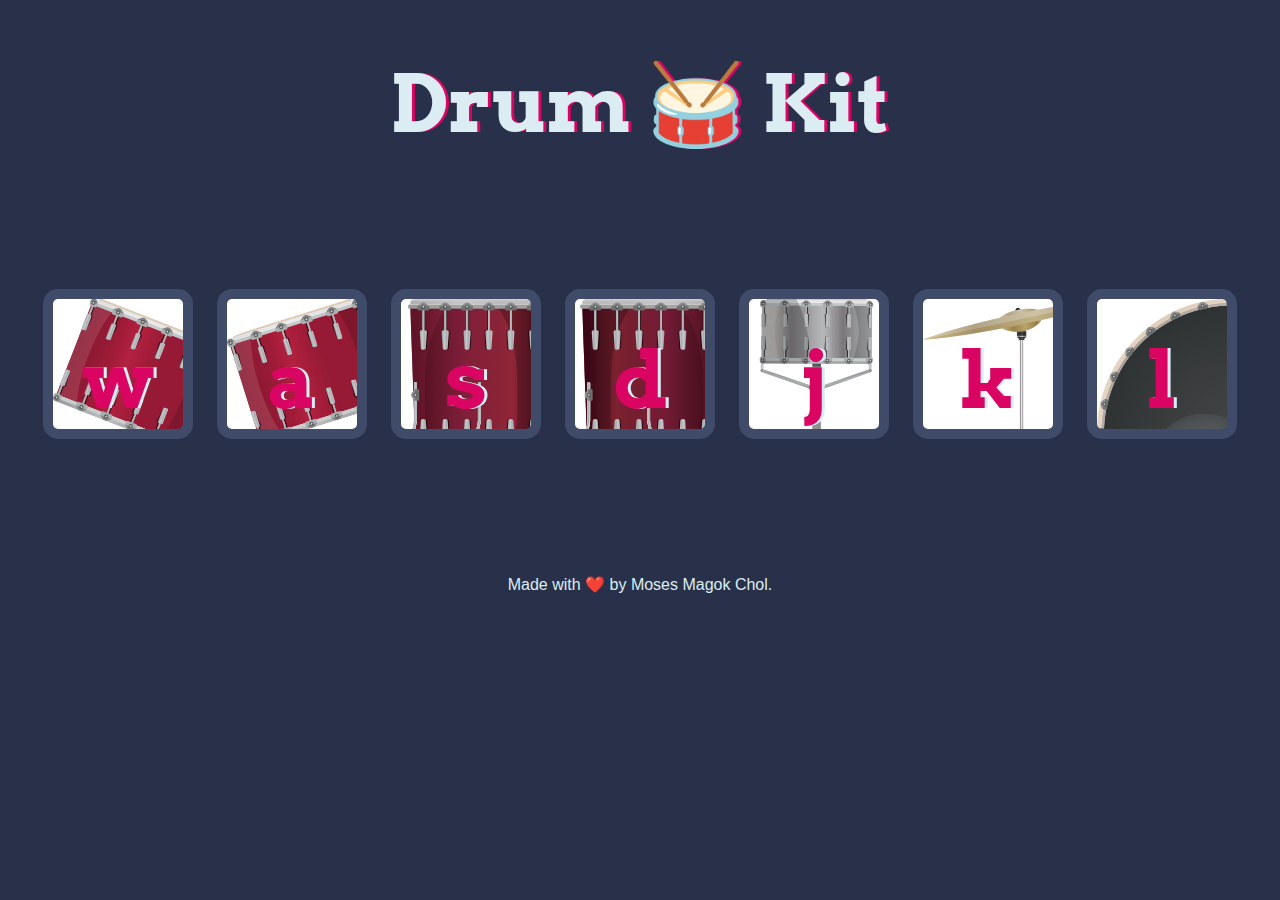
<file: Drums/index.html>
<!DOCTYPE html>
<html lang="en" dir="ltr">

<head>
  <meta charset="utf-8">
  <title>Drum Kit</title>
  <link rel="stylesheet" href="styles.css">
  <link href="https://fonts.googleapis.com/css?family=Arvo" rel="stylesheet">
</head>

<body>
  <h1 id="title">Drum 🥁 Kit</h1>
  <div class="set">
    <button class="w drum">w</button>
    <button class="a drum">a</button>
    <button class="s drum">s</button>
    <button class="d drum">d</button>
    <button class="j drum">j</button>
    <button class="k drum">k</button>
    <button class="l drum">l</button>
  </div>


<script src="index.js" charset="utf-8"></script>

<footer>
  Made with ❤️ by Moses Magok Chol.
</footer>
</body>
</html>
</file>
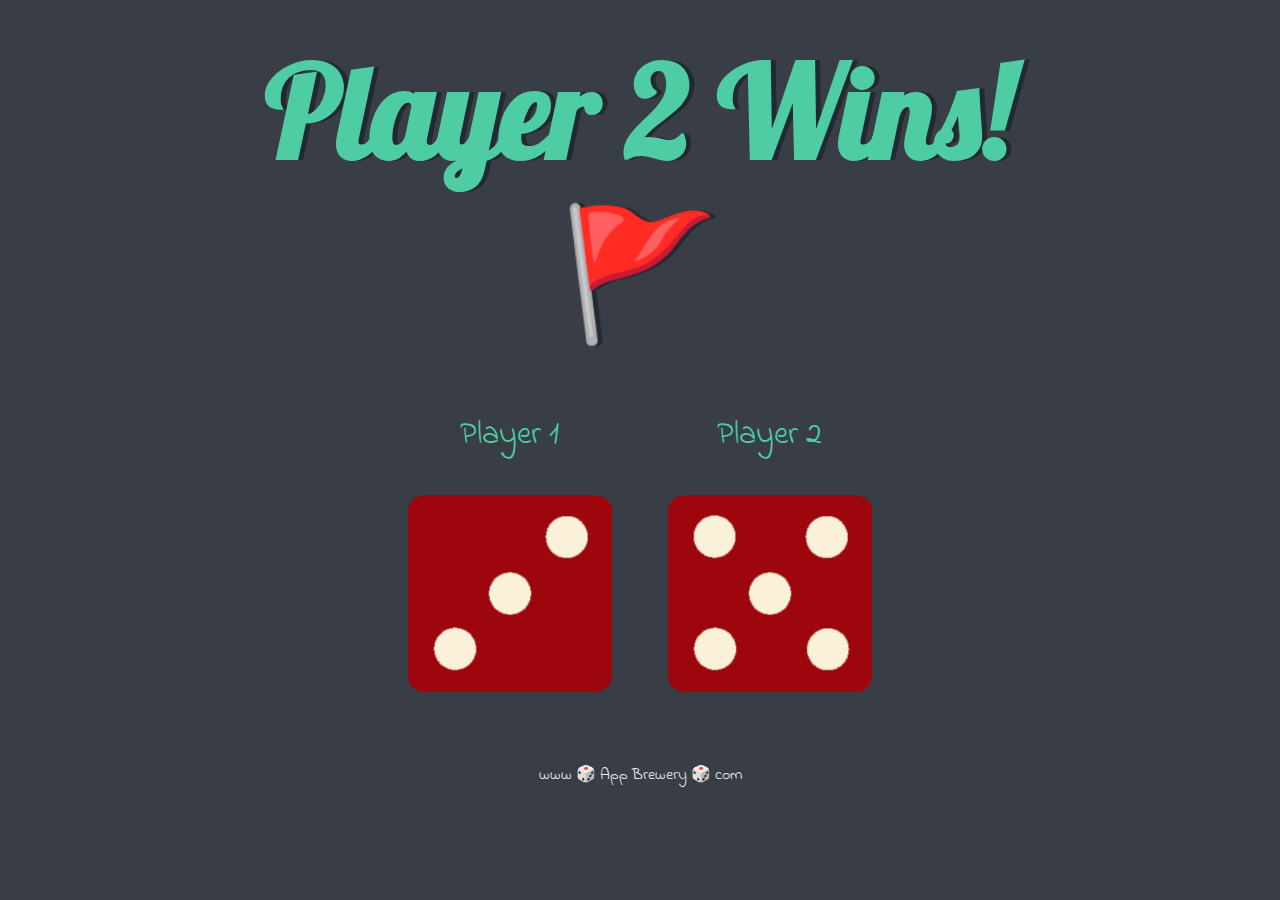
<file: dice_game/dicee.html>
<!DOCTYPE html>
<html lang="en" dir="ltr">
  <head>
    <meta charset="utf-8">
    <title>Dicee</title>
    <link rel="stylesheet" href="styles.css">
    <link href="https://fonts.googleapis.com/css?family=Indie+Flower|Lobster" rel="stylesheet">

  </head>
  <body>

    <div class="container">
      <h1>Refresh Me</h1>

      <div class="dice">
        <p>Player 1</p>
        <img class="img1" src="images/dice6.png">
      </div>

      <div class="dice">
        <p>Player 2</p>
        <img class="img2" src="images/dice6.png">
      </div>

    </div>

    <script src="index.js" charset="utf-8"></script>

      </body>

      <footer>
        www 🎲 App Brewery 🎲 com
      </footer>
    </html>
</file>
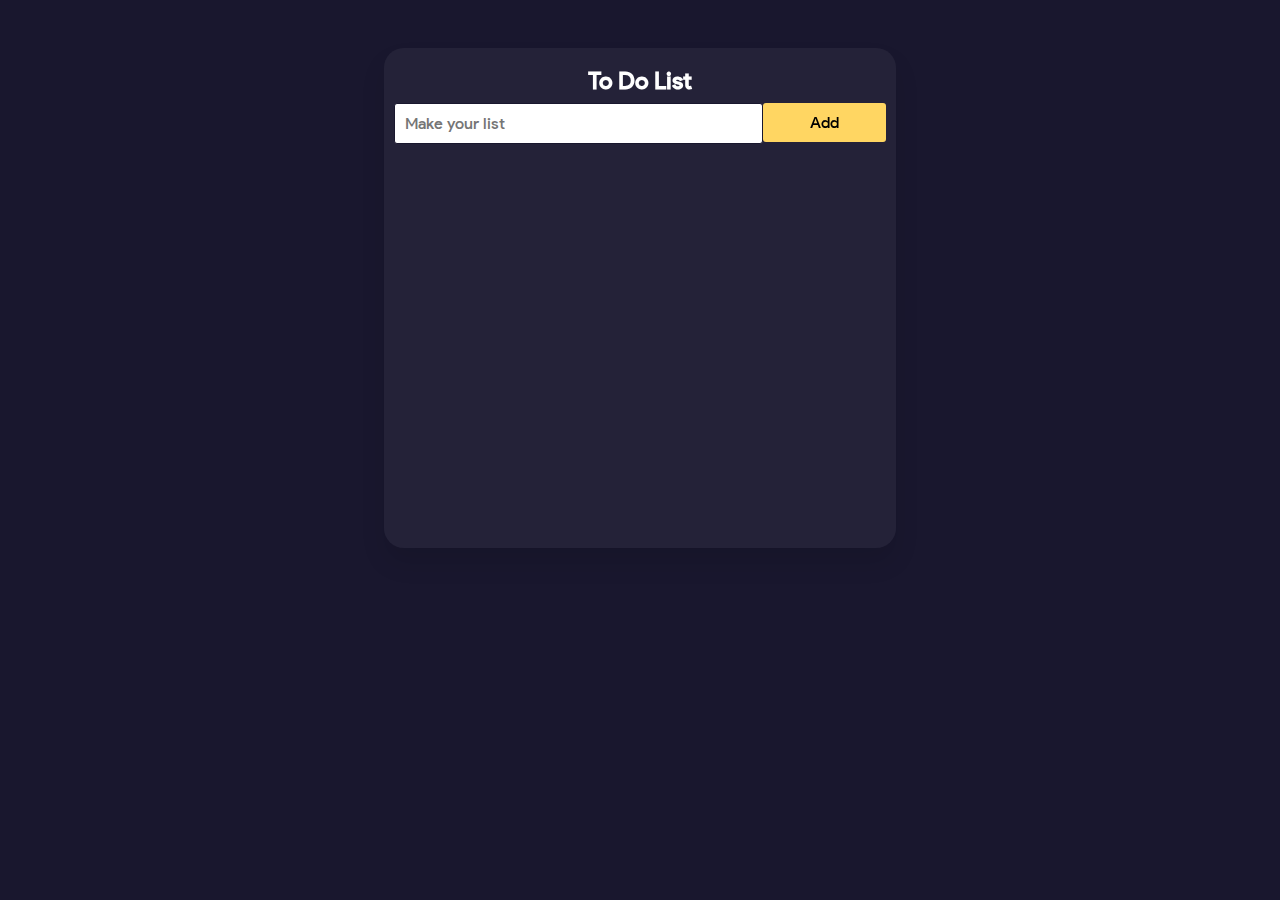
<file: To Do List/Todo.html>
<!DOCTYPE html>
<html lang = "en">
<head>
	<meta charset = "UTF-8"/>
	<meta http-equiv = "X-UA-Compatible" content = "IE=edge"/>
	<meta name = "viewport" content = "width=device-width, initial-scale=1.0"/>
	<link rel = "shortcut icon" href = "assets/to-do-list.png" type = "image/x-icon">
	<link rel = "stylesheet" href = "style.css"/>
	<title>To Do List</title>
</head>
<body>
	<div class = "container">
		<div id = "myDIV" class = "header">
			<h2>To Do List</h2>
			<input type = "text" id = "myInput" placeholder = "Make your list"/>
			<span onclick = "newElement()" class = "addBtn">Add</span>
		</div>

		<ul id = "myUL">
			
		</ul>
	</div>
	
	<script src = "script.js"></script>
</body>
</html>
</file>
<file: Drums/styles.css>
body {
  text-align: center;
  background-color: #283149;
}

h1 {
  font-size: 5rem;
  color: #DBEDF3;
  font-family: "Arvo", cursive;
  text-shadow: 3px 0 #DA0463;

}

footer {
  color: #DBEDF3;
  font-family: sans-serif;
}

.w {
  background-image: url("images/tom1.png");
}

.a {
  background-image: url("images/tom2.png");
}

.s {
  background-image: url("images/tom3.png");
}

.d {
  background-image: url("images/tom4.png");
}

.j {
  background-image: url("images/snare.png");
}

.k {
  background-image: url("images/crash.png");
}

.l {
  background-image: url("images/kick.png");
}

.set {
  margin: 10% auto;
}

.pressed {
  box-shadow: 0 3px 4px 0 #DBEDF3;
  opacity: 0.5;
}

.red {
  color: red;
}

.drum {
  outline: none;
  border: 10px solid #404B69;
  font-size: 5rem;
  font-family: 'Arvo', cursive;
  line-height: 2;
  font-weight: 900;
  color: #DA0463;
  text-shadow: 3px 0 #DBEDF3;
  border-radius: 15px;
  display: inline-block;
  width: 150px;
  height: 150px;
  text-align: center;
  margin: 10px;
  background-color: white;
}
</file>
<file: dice_game/styles.css>
.container {
  width: 70%;
  margin: auto;
  text-align: center;
}

.dice {
  text-align: center;
  display: inline-block;

}

body {
  background-color: #393E46;
}

h1 {
  margin: 30px;
  font-family: 'Lobster', cursive;
  text-shadow: 5px 0 #232931;
  font-size: 8rem;
  color: #4ECCA3;
}

p {
  font-size: 2rem;
  color: #4ECCA3;
  font-family: 'Indie Flower', cursive;
}

img {
  width: 80%;
}

footer {
  margin-top: 5%;
  color: #EEEEEE;
  text-align: center;
  font-family: 'Indie Flower', cursive;

}
</file>
<file: To Do List/style.css>
* {
  padding: 0;
  margin: 0;
  box-sizing: border-box;
  font-family: "sans";
}

@font-face {
  font-family: "sans";
  src: url(font/sans.ttf);
}

body {
  background-color: #19172e;
}

.container {
  width: 40%;
  height: 500px;
  margin: 3rem auto;
  text-align: center;
  background: rgba(255, 255, 255, 0.05);
  box-shadow: 0 15px 25px rgba(0, 0, 0, 0.1);
  border-radius: 20px;
  backdrop-filter: blur(20px);
}

/* Style the header */
.header {
  padding: 10px;
  color: white;
  text-align: center;
}

/* Clear floats after the header */
.header:after {
  content: "";
  display: table;
  clear: both;
}

h2 {
  padding: 0.5rem;
}

input {
  border: solid 1px #19172e;
  border-radius: 3px;
  width: 75%;
  padding: 10px;
  float: left;
  font-size: 16px;
}

.addBtn,.editBtn {
  padding: 10px;
  width: 25%;
  background: #ffd662ff;
  color: black;
  float: right;
  text-align: center;
  font-size: 16px;
  cursor: pointer;
  border-radius: 3px;
}

.addBtn:hover {
  background-color: #1e8e3e;
}

ul li {
  margin: 10px;
  list-style-type: none;
  cursor: pointer;
  position: relative;
  padding: 12px 8px 12px 40px;
  background: #fff;
  font-size: 18px;
  border-radius: 3px;
}

ul li.checked {
  background-color: #1e8e3e;
  color: #fff;
  text-decoration: line-through;
}

ul li.checked::before {
  content: "";
  position: absolute;
  border: solid #fff;
  border-width: 0 3px 3px 0;
  left: 16px;
  transform: rotate(45deg);
  height: 15px;
  width: 7px;
}

.close {
  position: absolute;
  right: 0;
  top: 0;
  padding: 12px 16px 12px 16px;
  background-color: #f44336;
  border-radius: 0 3px 3px 0;
  color: white;
}

.edit {
  position: absolute;
  right: 50px;
  top: 0;
  padding: 10px 16px 12px 16px;
  background-color: green;
  color: white;
}

footer {
  color: white;
  position: absolute;
  text-align: center;
  font-size: 1rem;
  left: 0;
  right: 0;
  bottom: 0;
  padding: 5px;
  line-height: 3vh;
}

footer a:visited {
  color: inherit;
}

@media (max-width: 600px) {
  .container {
    width: auto;
  }
}

@media(max-width:400px){
  .val{
    text-align: left;
  }
}
</file>
